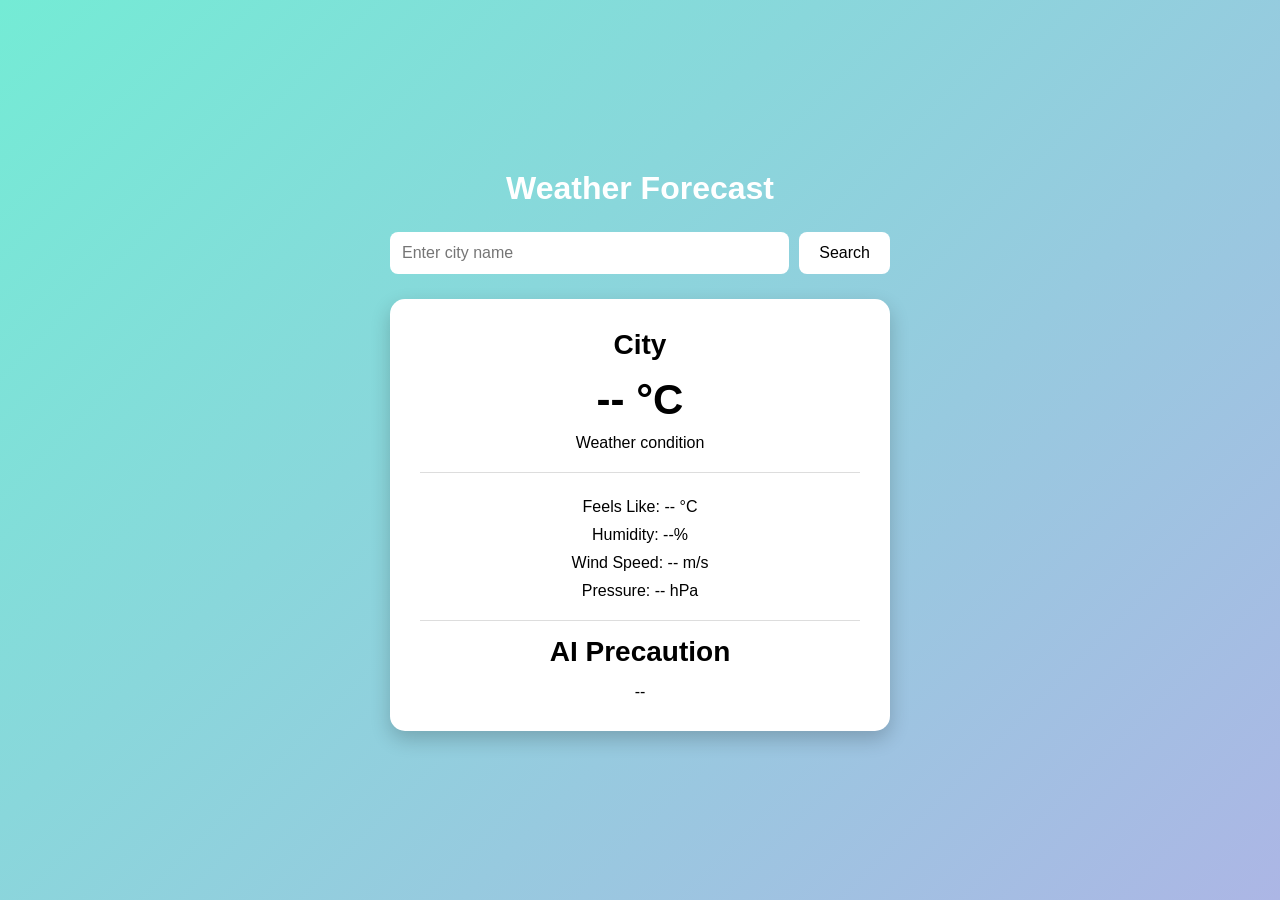
<file: src/main/resources/static/index.html>
<!DOCTYPE html>
<html lang="en">
<head>
    <meta charset="UTF-8">
    <meta name="viewport" content="width=device-width, initial-scale=1.0">

    <title>Weather Forecast</title>

    <link rel="stylesheet" href="style.css">
</head>

<body>

<div class="container">

    <h1>Weather Forecast</h1>

    <div class="search-box">
        <input type="text" id="cityInput" placeholder="Enter city name">
        <button onclick="searchWeather()">Search</button>
    </div>

    <div class="weather-card">

        <h2 id="cityName">City</h2>

        <h3 id="temperature">-- °C</h3>

        <p id="condition">Weather condition</p>

        <div class="weather-details">
            <p>Feels Like: <span id="feelsLike">--</span> °C</p>
            <p>Humidity: <span id="humidity">--</span>%</p>
            <p>Wind Speed: <span id="windSpeed">--</span> m/s</p>
            <p>Pressure: <span id="pressure">--</span> hPa</p>
        </div>
        <div class="precaution">
            <h2>AI Precaution</h2>
            <p id="precaution">--</p>
        </div>

    </div>

</div>

<script src="script.js"></script>

</body>
</html>
</file>
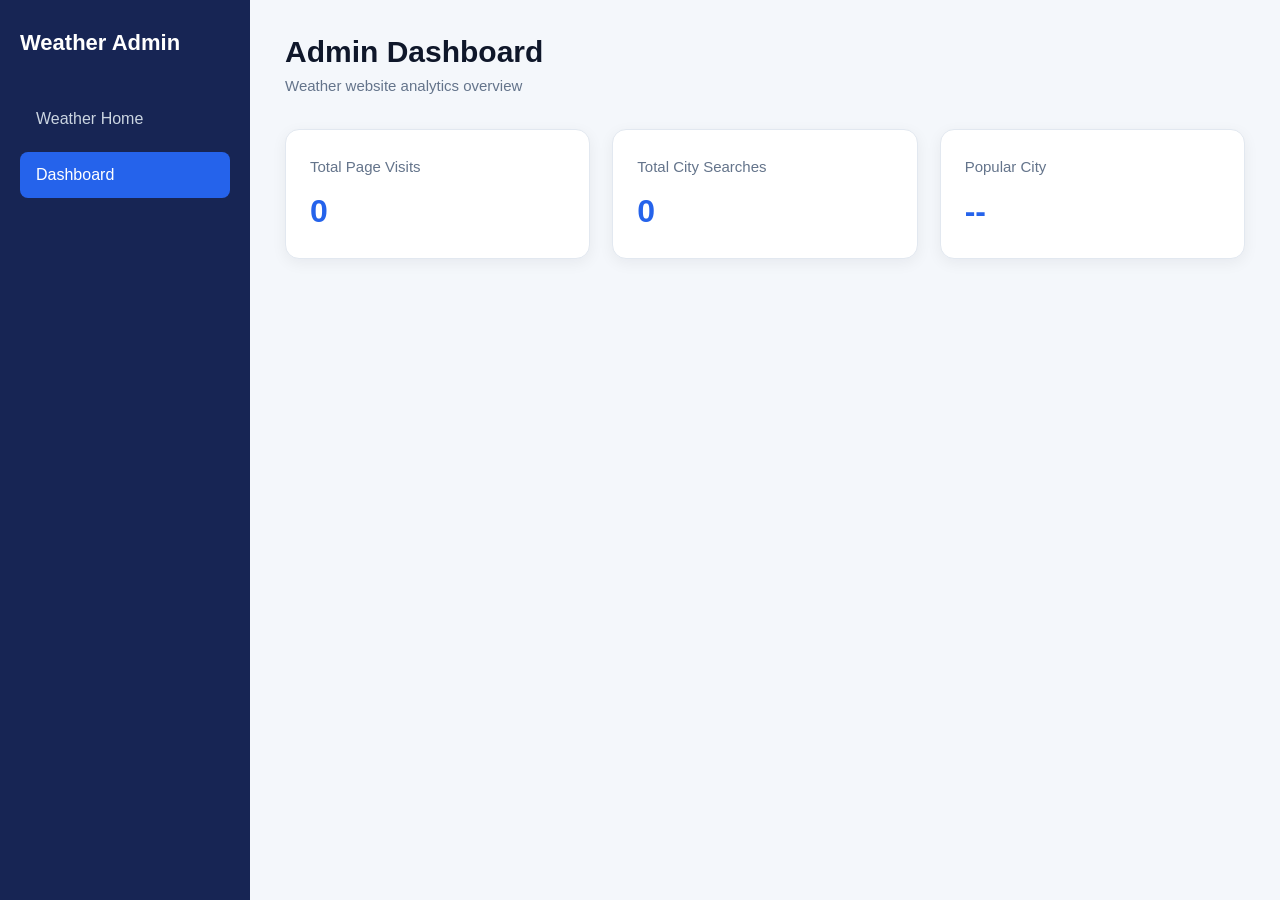
<file: src/main/resources/static/admin.html>
<!DOCTYPE html>
<html lang="en">
<head>
    <meta charset="UTF-8">
    <meta name="viewport" content="width=device-width, initial-scale=1.0">
    <title>Weather Admin Dashboard</title>
    <link rel="stylesheet" href="admin.css">
</head>
<body>

<div class="sidebar">
    <h2>Weather Admin</h2>
    <a href="/index.html">Weather Home</a>
    <a href="/admin.html" class="active">Dashboard</a>
</div>

<main class="main-content">
    <header>
        <h1>Admin Dashboard</h1>
        <p>Weather website analytics overview</p>
    </header>

    <section class="stats">
        <div class="stat-card">
            <h3>Total Page Visits</h3>
            <p id="pageVisits">0</p>
        </div>

        <div class="stat-card">
            <h3>Total City Searches</h3>
            <p id="citySearches">0</p>
        </div>

        <div class="stat-card">
            <h3>Popular City</h3>
            <p id="popularCity">--</p>
        </div>
    </section>

<!--    <section class="activity">-->
<!--        <h2>Analytics Overview</h2>-->
<!--        <p>Dashboard is ready for analytics integration.</p>-->
<!--    </section>-->
</main>

<script src="admin.js"></script>
</body>
</html>
</file>
<file: src/main/resources/static/style.css>
* {
    margin: 0;
    padding: 0;
    box-sizing: border-box;
}

body {
    font-family: Arial, sans-serif;
    min-height: 100vh;
    display: flex;
    justify-content: center;
    align-items: center;
    background: linear-gradient(135deg, #74ebd5, #ACB6E5);
}

.container {
    width: 90%;
    max-width: 500px;
    text-align: center;
}

h1 {
    color: white;
    margin-bottom: 25px;
}

.search-box {
    display: flex;
    gap: 10px;
    margin-bottom: 25px;
}

.search-box input {
    flex: 1;
    padding: 12px;
    border: none;
    border-radius: 8px;
    font-size: 16px;
    outline: none;
}

.search-box button {
    padding: 12px 20px;
    border: none;
    border-radius: 8px;
    cursor: pointer;
    font-size: 16px;
    background: white;
}

.search-box button:hover {
    background: #eeeeee;
}

.weather-card {
    background: white;
    padding: 30px;
    border-radius: 15px;
    box-shadow: 0 8px 20px rgba(0, 0, 0, 0.2);
}

.weather-card h2 {
    font-size: 28px;
    margin-bottom: 15px;
}

.weather-card h3 {
    font-size: 42px;
    margin-bottom: 10px;
}

.weather-card p {
    margin: 10px 0;
}

.weather-details {
    margin-top: 20px;
    padding-top: 15px;
    border-top: 1px solid #ddd;
}

.precaution {
    margin-top: 20px;
    padding-top: 15px;
    border-top: 1px solid #ddd;
}

.precaution h3 {
    font-size: 20px;
    margin-bottom: 10px;
}

.precaution p {
    font-size: 16px;
    margin: 0;
}
</file>
<file: src/main/resources/static/admin.css>
* {
    margin: 0;
    padding: 0;
    box-sizing: border-box;
}

body {
    font-family: "Segoe UI", Arial, sans-serif;
    background: #f4f7fb;
    color: #1e293b;
    display: flex;
    min-height: 100vh;
}

/* Sidebar */
.sidebar {
    width: 250px;
    min-height: 100vh;
    background: #172554;
    color: white;
    padding: 30px 20px;
    flex-shrink: 0;
}

.sidebar h2 {
    font-size: 22px;
    margin-bottom: 40px;
}

.sidebar a {
    display: block;
    text-decoration: none;
    color: #cbd5e1;
    padding: 14px 16px;
    margin-bottom: 10px;
    border-radius: 8px;
    transition: 0.3s;
}

.sidebar a:hover,
.sidebar a.active {
    background: #2563eb;
    color: white;
}

/* Main Content */
.main-content {
    flex: 1;
    padding: 35px;
    min-width: 0;
}

header {
    margin-bottom: 35px;
}

header h1 {
    font-size: 30px;
    color: #0f172a;
    margin-bottom: 8px;
}

header p {
    color: #64748b;
    font-size: 15px;
}

/* Statistics Cards */
.stats {
    display: grid;
    grid-template-columns: repeat(3, minmax(0, 1fr));
    gap: 22px;
    margin-bottom: 30px;
}

.stat-card {
    background: white;
    padding: 28px 24px;
    border-radius: 14px;
    box-shadow: 0 4px 15px rgba(15, 23, 42, 0.06);
    border: 1px solid #e2e8f0;
    transition: transform 0.2s, box-shadow 0.2s;
}

.stat-card:hover {
    transform: translateY(-4px);
    box-shadow: 0 8px 22px rgba(15, 23, 42, 0.1);
}

.stat-card h3 {
    font-size: 15px;
    font-weight: 500;
    color: #64748b;
    margin-bottom: 18px;
}

.stat-card p {
    font-size: 32px;
    font-weight: 700;
    color: #2563eb;
    overflow-wrap: anywhere;
}

/* Analytics Section */
.activity {
    background: white;
    padding: 28px;
    border-radius: 14px;
    border: 1px solid #e2e8f0;
    box-shadow: 0 4px 15px rgba(15, 23, 42, 0.04);
}

.activity h2 {
    font-size: 21px;
    margin-bottom: 15px;
    color: #0f172a;
}

.activity p {
    color: #64748b;
    line-height: 1.6;
}

/* Responsive Design */
@media (max-width: 900px) {
    .stats {
        grid-template-columns: repeat(2, minmax(0, 1fr));
    }
}

@media (max-width: 600px) {
    body {
        flex-direction: column;
    }

    .sidebar {
        width: 100%;
        min-height: auto;
        padding: 20px;
    }

    .sidebar h2 {
        margin-bottom: 18px;
    }

    .sidebar a {
        display: inline-block;
        margin: 0 5px 5px 0;
    }

    .main-content {
        padding: 22px 16px;
    }

    header h1 {
        font-size: 25px;
    }

    .stats {
        grid-template-columns: 1fr;
    }
}
</file>
